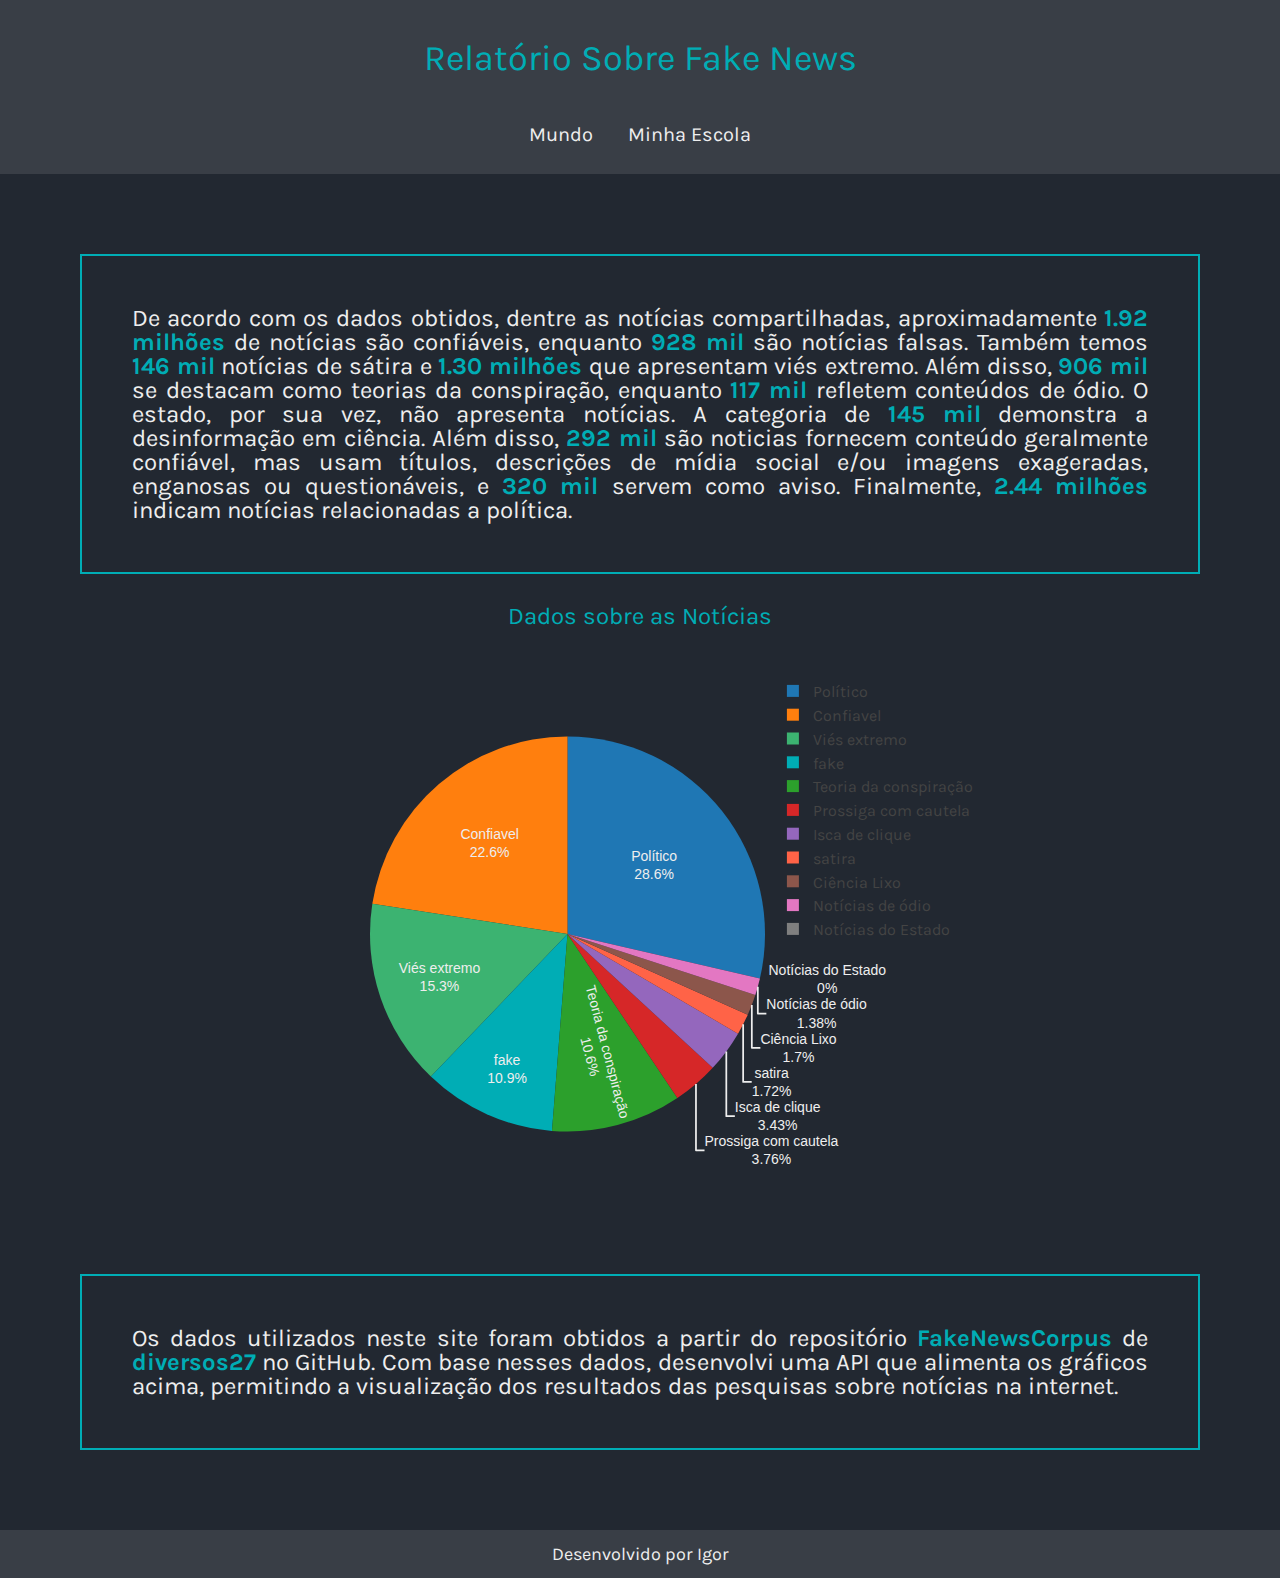
<file: index.html>
<!DOCTYPE html>
<html lang="pt-br">
<head>
    <meta charset="UTF-8">
    <meta http-equiv="X-UA-Compatible" content="IE=edge">
    <meta name="viewport" content="width=device-width, initial-scale=1.0">
    <link rel="stylesheet" href="assets/CSS/reset.css">
    <link rel="stylesheet" href="assets/CSS/style.css">
    <link rel="shortcut icon" href="assets/img/jornal.ico" type="image/x-icon">
    <script src="https://cdn.plot.ly/plotly-2.27.0.min.js" charset="utf-8"></script>
    <title>Dados sobre Fake News</title>
</head>
<body>
    <header class="cabecalho">
        <h1>Relatório Sobre Fake News</h1>
        <nav>
            <a href="index.html">Mundo</a>
            <a href="minha-escola.html">Minha Escola</a>
        </nav>
    </header>
    <main class="graficos-section">
        <section id="graficos-container" class="graficos-container"></section>
    </main>
    <footer class="rodape"><p>Desenvolvido por Igor</p></footer>
    <script type="module" src="assets/js/commun.js"></script>
    <script type="module" src="assets/js/informacoesGlobais.js"></script>
    <script type="module" src="assets/js/grafico.js"></script>
</body>
</html>
</file>
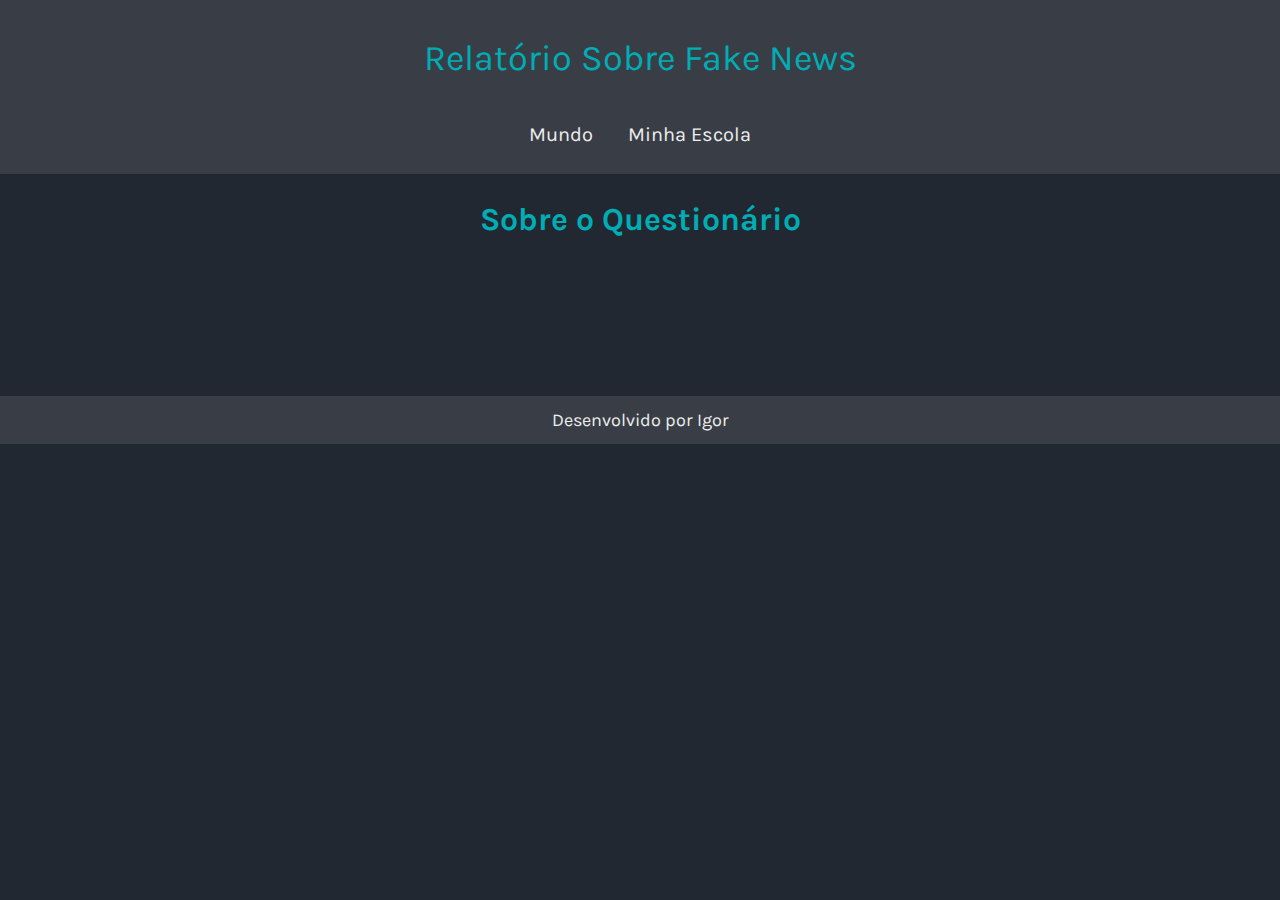
<file: minha-escola.html>
<!DOCTYPE html>
<html lang="pt-br">
<head>
    <meta charset="UTF-8">
    <meta http-equiv="X-UA-Compatible" content="IE=edge">
    <meta name="viewport" content="width=device-width, initial-scale=1.0">
    <link rel="stylesheet" href="assets/CSS/reset.css">
    <link rel="stylesheet" href="assets/CSS/style.css">
    <link rel="shortcut icon" href="assets/img/jornal.ico" type="image/x-icon">
    <script src="https://cdn.plot.ly/plotly-2.27.0.min.js" charset="utf-8"></script>
    <title>Dados sobre Fake News - Minha Escola</title>
</head>
<body>
    <header class="cabecalho">
        <h1>Relatório Sobre Fake News</h1>
        <nav>
            <a href="index.html">Mundo</a>
            <a href="minha-escola.html">Minha Escola</a>
        </nav>
    </header>
    <h2>
        Sobre o Questionário
    </h2>
    <main class="graficos-section">
        <section id="graficos-container" class="graficos-container"></section>
    </main>
    <footer class="rodape"><p>Desenvolvido por Igor</p></footer>
    <script type="module" src="assets/js/commun.js"></script>
    <script type="module" src="assets/js/graficosMinhaEscola.js"></script>
</body>
</html>
</file>
<file: assets/CSS/style.css>
@import url('https://fonts.googleapis.com/css2?family=Karla:ital,wght@0,200..800;1,200..800&family=Roboto&display=swap');

:root{
  --cor-de-fundo: #222831;
  --cor-do-fundo: #393E46;
  --cor-secundaria: #00ADB5;
  --cor-do-texto: #EEEEEE;
  --font: "Karla", sans-serif;
}
 body{
    background-color: var(--cor-de-fundo);
    font-family: var(--font);
    font-size: 20px;
    width: 100vw;
    height: 100vh;
 }

 .cabecalho{
  background-color: var(--cor-do-fundo);
  width: 100vw;
  text-align: center;
 }

 .cabecalho h1{
  font-size: 1.8em;
  color: var(--cor-secundaria);
  padding: 40px 10px 30px 10px;
 }

 .cabecalho nav{
  padding: 1.2rem 0 1.8rem 0;
  display: flex;
  align-items: center;
  justify-content: center;
 }

 .cabecalho nav a {
  text-decoration: none;
  color: var(--cor-do-texto);
  margin: 0 1.1rem;
 }

 .cabecalho nav a:hover{
  font-size: 18px;
  text-decoration: underline;
  transition: 0.3s;
  cursor: pointer;
 }
 
h2{
  text-align: center;
  font-size: 1.6em;
  color: var(--cor-secundaria);
  margin-top: 30px;
  font-weight: bolder;
}

 .graficos-container_texto{
  font-size: 1.2em;
  color: var(--cor-do-texto);
  text-align: justify;
  padding: 50px;
  border: 2px solid var(--cor-secundaria);
 }
 .grafico {
  background-color: var(--cor-de-fundo);
}
.graficos-container {
  max-width: 100vw;
  margin: 5rem;
  display: flex;
  justify-content: center;  
  align-items: center;     
  flex-direction: column;
}
  
 span {
  font-weight: bold;
  color: var(--cor-secundaria);
 }

 footer{
  width: 100vw;
  height: 3rem;
  display: flex;
  justify-content: center;
  align-items: center;
  font-size: 18px;
  background-color: var(--cor-do-fundo);
  color: var(--cor-do-texto);
  margin-top: 2rem;
 }
</file>
